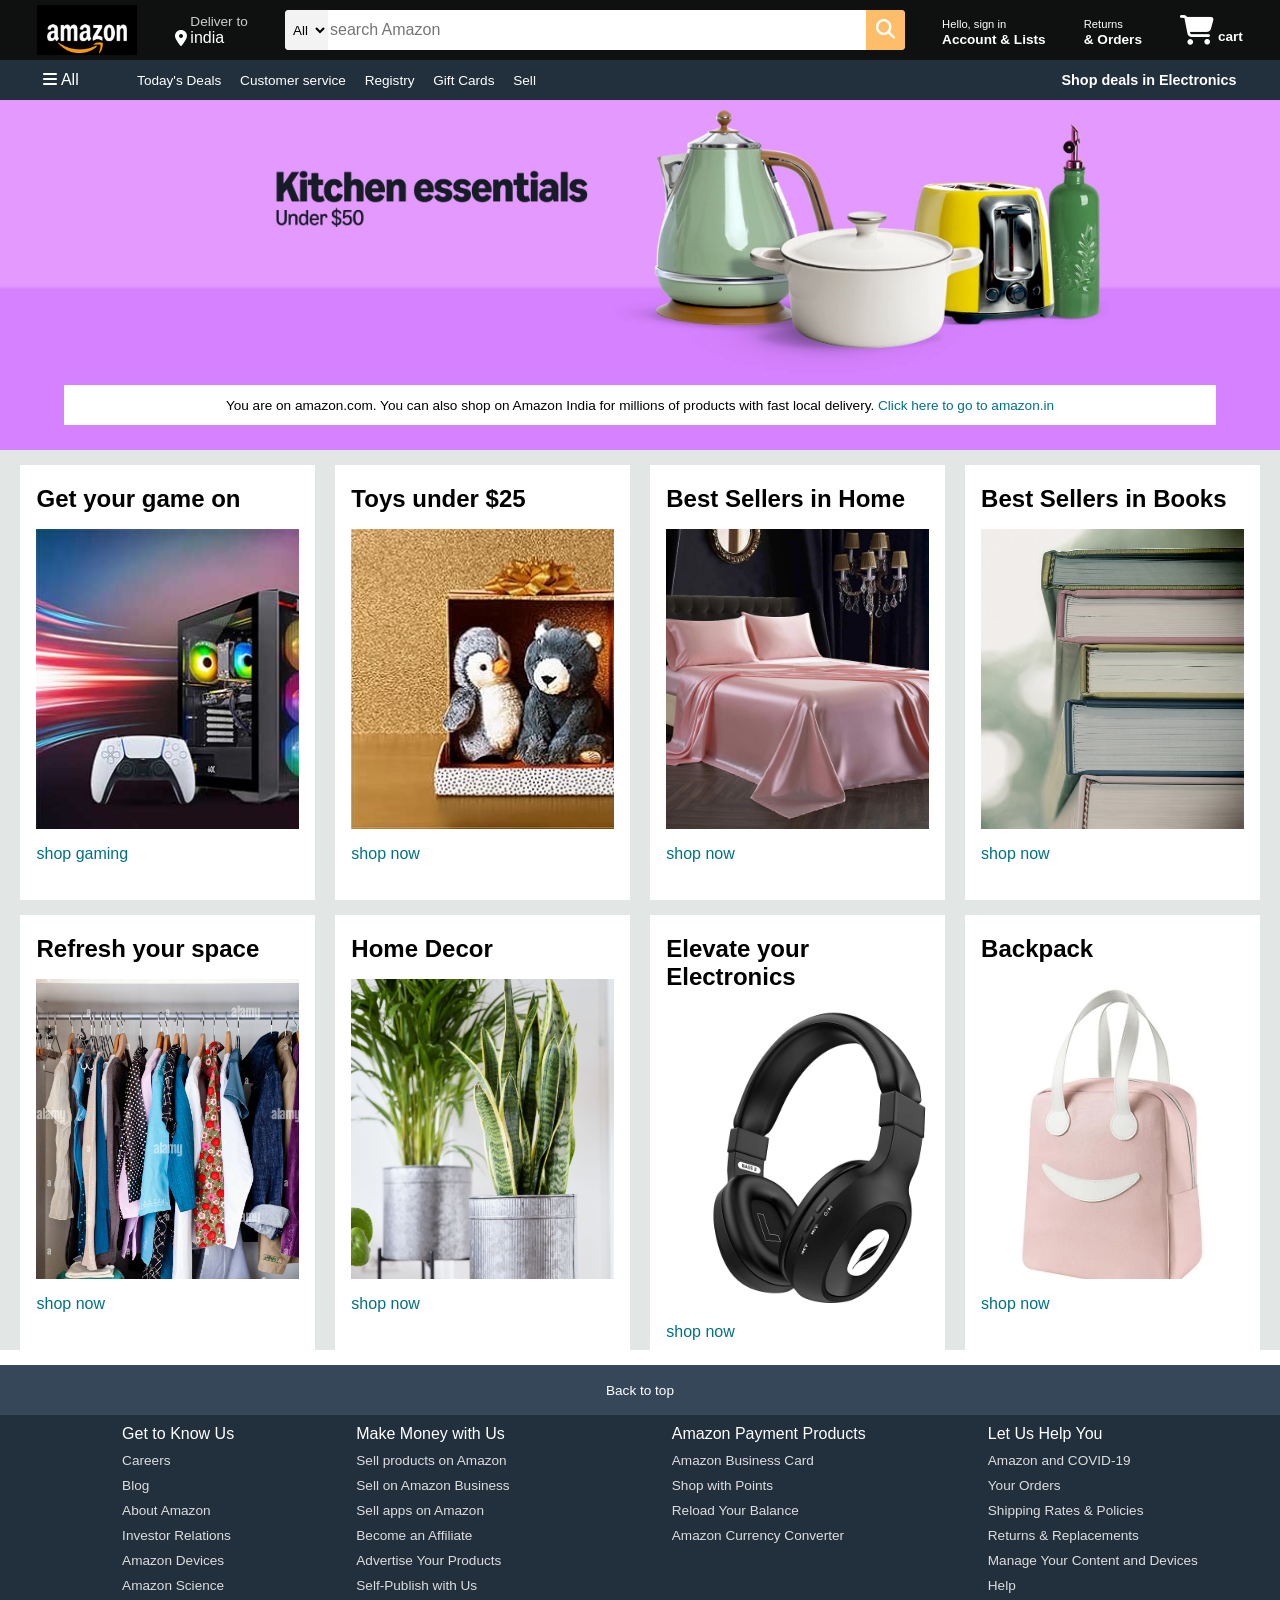
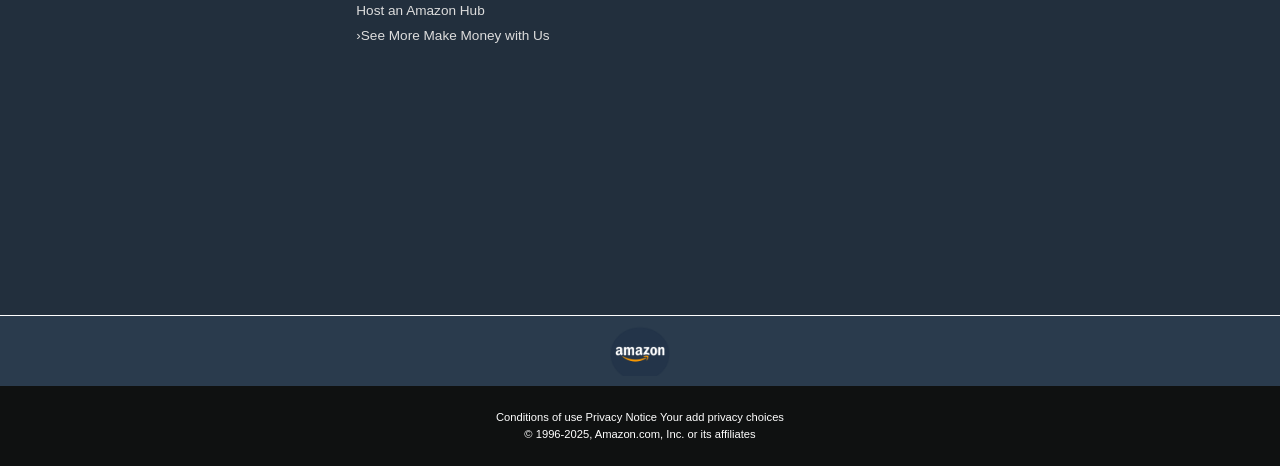
<file: project.html>
<!DOCTYPE html>
<html lang="en">
<head>
    <meta charset="UTF-8">
    <meta name="viewport" content="width=device-width, initial-scale=1.0">
    <title>Document</title>
    <link rel="stylesheet" href="https://cdnjs.cloudflare.com/ajax/libs/font-awesome/6.7.2/css/all.min.css" integrity="sha512-Evv84Mr4kqVGRNSgIGL/F/aIDqQb7xQ2vcrdIwxfjThSH8CSR7PBEakCr51Ck+w+/U6swU2Im1vVX0SVk9ABhg==" crossorigin="anonymous" referrerpolicy="no-referrer" />
    <link rel="stylesheet" href="project.css">
</head>
<body>
   <header>
    <div class="navbar">
        <div class="nav-logo border">
        <div class="logo"></div>
        </div>
        <div class="nav-address border">
            <p class="add-first"> Deliver to</p>
            <div class="add-icon">
          <i class="fa-solid fa-location-dot"></i>
                <p class="add-second">india</p>
            </div>
        </div>
        <div class="nav-search">
            <select class="search-select">
                <option>All</option>
            </select>
            <input placeholder="search Amazon" class="search-input">
            <div class="search-icon"><i class="fa-solid fa-magnifying-glass"></i></div>
        </div>
    <div class="nav-signin border">
        <p><span>Hello, sign in</span></p>
        <p class="nav-second">Account & Lists</p>
    </div>
    <div class="nav-return border">
        <p><span>Returns</span></p>
        <p class="nav-second">& Orders</p>
    </div>
    <div class="nav-cart border">
        <i class="fa-solid fa-cart-shopping"></i>
        cart
    </div>
    </div>

    <div class="panel">
        <div class="panel-all">
            <i class="fa-solid fa-bars"></i>
            All
        </div>
        <div class="panel-ops">
            <p>Today's Deals</p>
            <p>Customer service</p>
            <p>Registry</p>
            <p>Gift Cards</p>
            <p>Sell</p>
        </div>
        <div class="panel-deals">
            Shop deals in Electronics
        </div>
    </div>

   </header>
   <div class="hero-section">
 <div class="hero-message">
    <p>You are on amazon.com. You can also shop on Amazon India for millions of products with fast local delivery. <a> Click here to go to amazon.in<a></a></p>
 </div>
   </div>
   <div class="shop-section">
    <div class="box1 box">
        <div class="box-content">
            <h2>Get your game on</h2>
        <div class="box-image" style="background-image: url('game.jpg');"></div>
        <p><a>shop gaming</a></p>
        </div>
    </div>
    <div class="box2 box">
         <div class="box-content">
            <h2>Toys under $25</h2>
        <div class="box-image" style="background-image: url('box2.jpg');"></div>
        <p><a>shop now</a></p>
        </div>
    </div>
    <div class="box3 box">
         <div class="box-content">
            <h2>Best Sellers in Home</h2>
        <div class="box-image" style="background-image: url('box3.jpg');"></div>
        <p><a>shop now</a></p>
        </div>
    </div>
    <div class="box4 box">
         <div class="box-content">
            <h2>Best Sellers in Books</h2>
        <div class="box-image" style="background-image: url('box4.jpg');"></div>
        <p><a>shop now</a></p>
        </div>
    </div>
    <div class="box5 box">
        <div class="box-content">
            <h2>Refresh your space</h2>
        <div class="box-image" style="background-image: url('box5.jpg');"></div>
        <p><a>shop now</a></p>
        </div>
    </div>
    <div class="box6 box">
         <div class="box-content">
            <h2>Home Decor</h2>
        <div class="box-image" style="background-image: url('image6.jpg');"></div>
        <p><a>shop now</a></p>
        </div>
    </div>
    <div class="box7 box">
         <div class="box-content">
            <h2>Elevate your Electronics</h2>
        <div class="box-image" style="background-image: url('box7.png');"></div>
        <p><a>shop now</a></p>
        </div>
    </div>
    <div class="box8 box">
         <div class="box-content">
            <h2>Backpack</h2>
        <div class="box-image" style="background-image: url('box8.webp');"></div>
        <p><a>shop now</a></p>
        </div>
    </div>
   </div>
   <footer>
    <div class="foot-panel1">
        Back to top
    </div>

    <div class="foot-panel2">
        <ul>
           <p> Get to Know Us</p>
<a>Careers</a>
<a>Blog</a>
<a>About Amazon</a>
<a>Investor Relations</a>
<a>Amazon Devices</a>
<a>Amazon Science</a>

        </ul>
         <ul>
           <p> Make Money with Us</p>
<a>Sell products on Amazon</a>
<a>Sell on Amazon Business</a>
<a>Sell apps on Amazon</a>
<a>Become an Affiliate</a>
<a>Advertise Your Products</a>
<a>Self-Publish with Us</a>
<a>Host an Amazon Hub</a>
<a>›See More Make Money with Us</a>


        </ul>
         <ul>
           <p> Amazon Payment Products</p>
 <a>Amazon Business Card</a>
<a>Shop with Points</a>
<a>Reload Your Balance</a>
<a>Amazon Currency Converter</a>

        </ul>
        <ul>
        <p> Let Us Help You</p>
        <a>Amazon and COVID-19</a>
<a>Your Orders</a>
<a>Shipping Rates & Policies</a>
<a>Returns & Replacements</a>
<a>Manage Your Content and Devices</a>
<a>Help</a>

</ul>
    </div>
    <div class="foot-panel3">
        <div class="hoo"></div>
    </div>


    <div class="foot-panel4">
        <div class="pages">
            <a>Conditions of use</a>
            <a>Privacy Notice</a>
            <a>Your add privacy choices</a>
        </div>
        <div class="copyright">© 1996-2025, Amazon.com, Inc. or its affiliates</div>
    </div>
   </footer>
   
</body>
</html>
</file>
<file: project.css>
*{
    margin: 0px;
    font-family: Arial;
    border: border-box;
}
.navbar{
    height: 60px;
    background-color: #0f1111;
    color: white;
    display: flex;
    align-items: center;
    justify-content: space-evenly;
}

.nav-logo{
    height: 50px;
    width: 100px;
}
.logo{
    background-image: url("logo.png");
     height: 50px;
     width: 100%;
     background-size: cover;
}
.border{
    border: 1.5px solid transparent;
}
.border:hover{
    border: 1.5px solid white
}
/** box 2**/
.add-first{
 color: #cccccc;
 font-size: 0.85rem;
 margin-left: 15px;
}
.add-second{
 font-size: 1rem;
 margin-left: 3px;
}
.add-icon{
    display: flex;
    align-items: center;
}
/** box 3**/
.nav-search{
    display: flex;
    justify-content: space-evenly;
    background-color: pink;
    width: 620px;
    height: 40px;
    border-radius: 4px;
}
.search-select{
    background-color: #f3f3f3;
    width: 50px;
    text-align: center;
    border-top-left-radius: 4px;
    border-bottom-left-radius:4px ;
    border: none;
}
.search-input{
    width: 100%;
    font-size: 1rem;
    border: none;
}
.search-icon{
    width: 45px;
    display: flex;
    justify-content: center;
    align-items: center;
    font-size: 1.2rem;
    background-color: #febd68;
     border-top-right-radius: 4px;
    border-bottom-right-radius:4px ;
    
}
    .nav-search:hover{
      border: 2px solid #febd68;
      
    }

/* box 4 */
span{
    font-size: 0.7rem;
}
.nav-second{
    font-size: 0.85rem;
    font-weight: 700;
}
/* box 6 */
.nav-cart i {
font-size: 30px;
}
.nav-cart{
    font-size: 0.85rem;
    font-weight: 700;
}
/* panel */
.panel{
height: 40px;
background-color: #222f3d;
display: flex;
color: white;
align-items: center;
justify-content: space-evenly;
}

.panel-ops p{
    display: inline;
    margin-left: 15px;
}
.panel-ops{
    width: 70%;
    font-size: 0.85rem;
}
.panel-deals{
    font-size: 0.9rem;
    font-weight: 700;
}
/* hero section */
.hero-section{
background-image: url("hero.jpg");
height: 350px;
background-size: cover;
display: flex;
justify-content: center;
align-items: flex-end;

}
.hero-message{
background-color: white;
color: black;
height: 40px;
display: flex;
align-items: center;
justify-content: center;
font-size: 0.85rem;
width: 90%;
margin-bottom: 25px;
}
.hero-message a{
    color: #007185;
}
/* shop section */
.shop-section{
    display: flex;
    flex-wrap: wrap;
    justify-content: space-evenly;
    background-color: #e2e7e6;
}
.box{
    height: 400px;
    width: 23%;
    background-color: white;
    padding: 20px 0px 15px;
    margin-top: 15px;
}
.box-image{
    height: 300px;
    background-size: cover;
    margin-top: 1rem;
    margin-bottom: 1rem;
}
.box-content{
    margin-left: 1rem;
    margin-right: 1rem;
}
.box-content p{
     color: #007185;
}
/* footer */
footer{
    margin-top: 15px;
}
.foot-panel1{
    background-color: #37475a;
    color: white;
    height: 50px;
    display: flex;
    justify-content: center;
    align-items: center;
    font-size: 0.85rem;
}
.foot-panel2{
    background-color: #222f3d;
    color: white;
    height:500px;
    display: flex;
    justify-content: space-evenly;
}

ul{
    margin-top: 10px;
}
ul a{
    display: block;
    font-size: 0.85rem;
    margin-top: 10px;
    color: #dddddd;
}

.foot-panel3{
    background-color: #2a3b4d ;
    color: white;
    border-top: 0.5px solid white;
    height: 70px;
    display: flex;
    justify-content: center;
    align-items: center;
}
.hoo{
     background-image: url("hoo.png");
     height: 50px;
     width: 100px;
     background-size: cover;
}

.foot-panel4{
    background-color: #0f1111;
    color: white;
    height: 80px;
    font-size: 0.7rem;
text-align: center;

}
.pages{
padding-top: 25px;
}
.copyright{
    padding-top: 5px;

}
</file>
